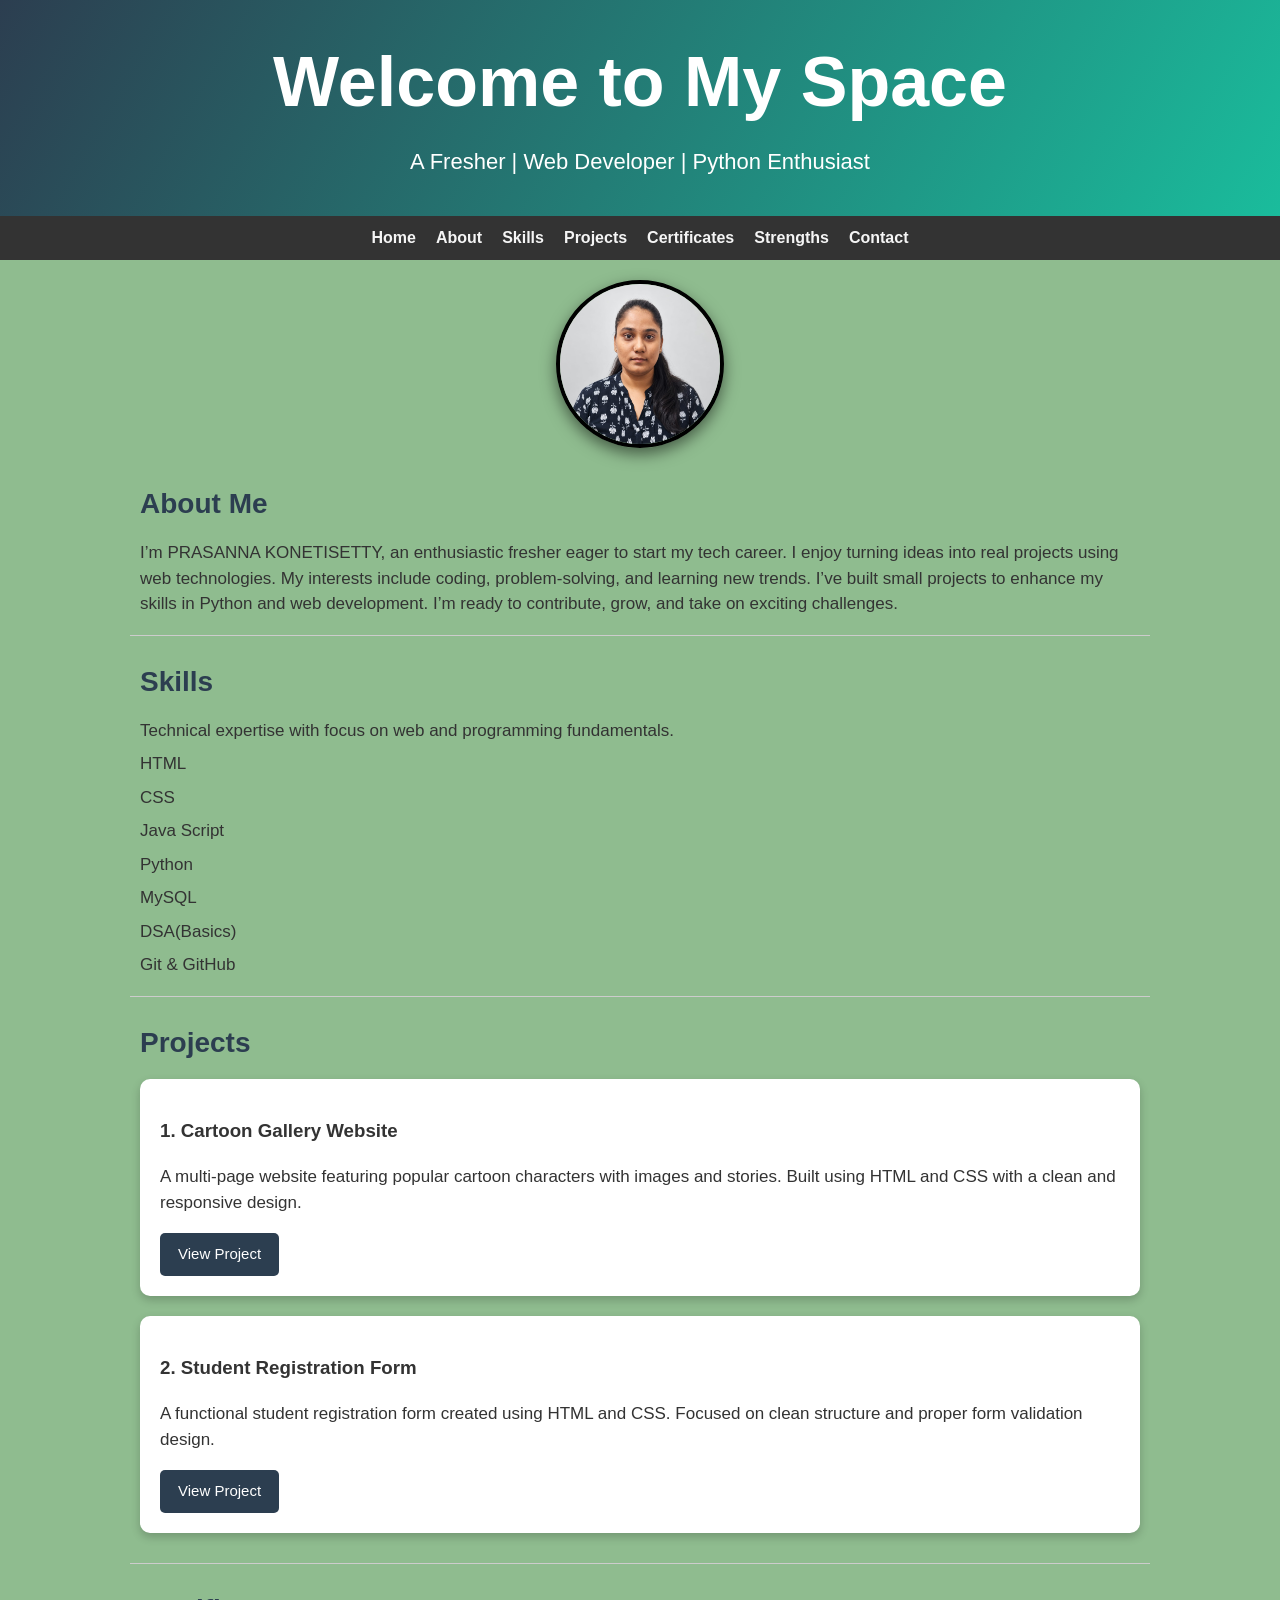
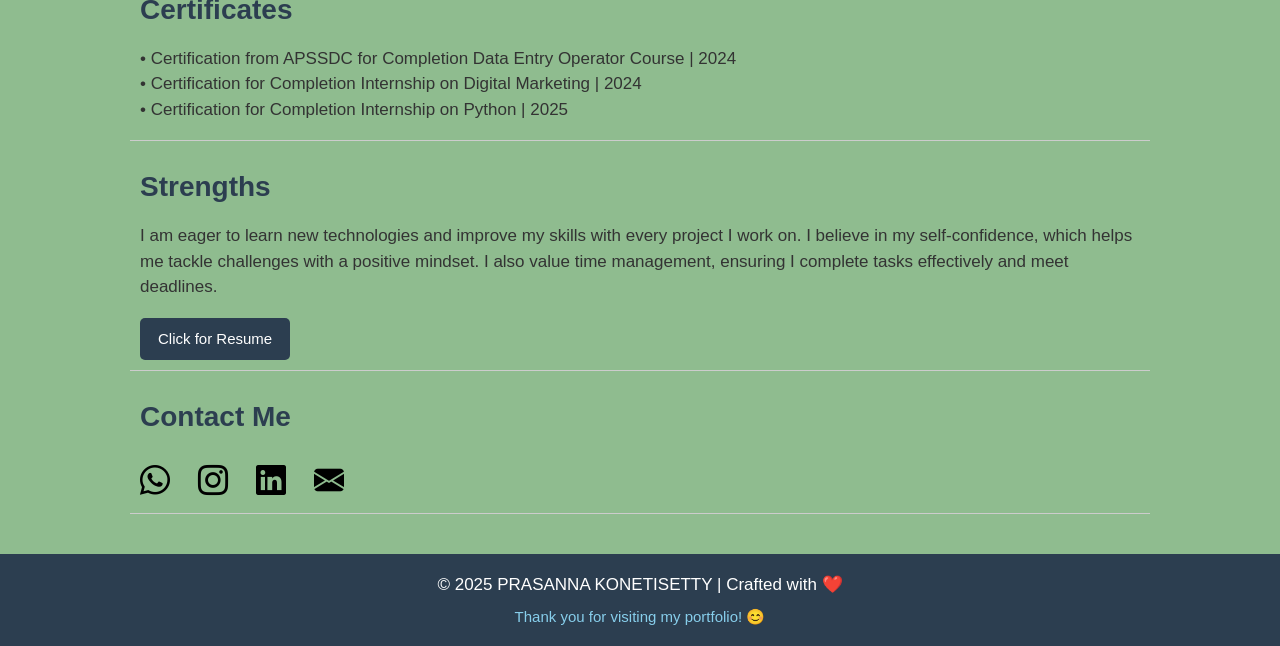
<file: portfolio/index.html>
<!DOCTYPE html>
<html lang="en">
<head>
  <meta charset="UTF-8" />
  <meta name="viewport" content="width=device-width, initial-scale=1.0"/>
  <title>PORTFOLIO</title>
<link rel="stylesheet" href="https://cdn.jsdelivr.net/npm/bootstrap-icons@1.10.5/font/bootstrap-icons.css">
  <style>
    body {
      margin: 0;
      font-family: 'Segoe UI', sans-serif;
      background-color: darkseagreen;
      color: #333;
      scroll-behavior: smooth;
      line-height: 1.5;
      box-sizing: border-box;
    }
    html {
  scroll-padding-top: 120px;
}

    header {
      background: linear-gradient(120deg, #2C3E50, #1abc9c);
      color: white;
      text-align: center;
      padding: 30px;
    }
    header h1 {
      font-size: 70px;
      margin: 0;
    }
    header p {
      font-size: 22px;
      margin-top: 10px;
    }

    nav {
      display: flex;
      justify-content: center;
      gap: 20px;
      background: #333;
      padding: 10px;
      position: sticky;
      top: 0;
      margin: 0 auto;
      z-index: 1000;

    }
    nav a {
      text-decoration: none;
      color: white;
      font-weight: bold;
    }
    nav a:hover {
      color: #1abc9c;
    }
    nav a.active {
      color: whitesmoke;
    }

    .profile {
      display: flex;
      justify-content: center;
      margin: 20px 0;
    }
    .profile img {
      width: 160px;
      height: 160px;
      border-radius: 50%;
      border: 4px solid black;
      box-shadow: 0 6px 15px rgba(0, 0, 0, 0.5);
      transition: transform 0.3s, box-shadow 0.3s;
    }
    .profile img:hover {
      transform: scale(1.08);
      box-shadow: 0 8px 20px rgba(0, 0, 0, 0.7);
    }

    section {
      max-width: 1000px;
      margin: 10px auto;
      padding: 10px 10px;
      border-bottom: 1px solid #ccc;
    }

    h2 {
      color: #2C3E50;
      font-size: 28px;
      font-weight: bold;
      margin: 5px 0 15px;
    }

    p {
      font-size: 17px;
      margin: 8px 0;
    }

    .view-btn, .resume-btn {
      display: inline-block;
      margin-top: 10px;
      padding: 10px 18px;
      background: #2C3E50;
      color: white;
      text-decoration: none;
      border-radius: 5px;
      font-size: 15px;
      transition: background 0.3s, transform 0.2s;
    }
    .view-btn:hover, .resume-btn:hover {
      background: #1abc9c;
      transform: scale(1.05);
    }

    .project-card {
      background: white;
      padding: 20px;
      border-radius: 10px;
      box-shadow: 0 4px 10px rgba(0,0,0,0.2);
      margin-bottom: 20px;
      transition: transform 0.3s;
    }
    .project-card:hover {
      transform: translateY(-5px);
    }

    footer {
      text-align: center;
      background: #2C3E50;
      color: white;
      padding: 10px;
      font-size: 14px;
      margin-top: 40px;
      margin-right:0px;

    }
    footer i {
      margin: 0 10px;
      font-size: 20px;
      color: #1abc9c;
      transition: color 0.3s;
    }
    footer i:hover {
      color: white;
    }

    #contact i {
      margin-right: 8px;
      color: black;
      transition: color 0.3s ease;
    }
    #contact a:hover i {
      color: #2C3E50;
    }

    .social-links {
      display: flex;
      gap: 20px;
      justify-content: flex-strart;
      margin-top: 20px;
    }
    .social-links a {
      color: #000;
      font-size: 30px;
      transition: transform 0.3s, color 0.3s;
    }
    .social-links a:hover {
      transform: scale(1.2);
    }  
      .social-links a:nth-child(1):hover {
      color: #25D366;
    }
    .social-links a:nth-child(2):hover {
      color: #E1306C;
    }




  </style>
</head>
<body>

  <header id="home">
    <h1>Welcome to My Space</h1>
    <p>A Fresher | Web Developer | Python Enthusiast</p>
  </header>

  <nav>
    <a href="#home">Home</a>
    <a href="#about">About</a>
    <a href="#skills">Skills</a>
    <a href="#projects">Projects</a>
    <a href="#certificates">Certificates</a>
    <a href="#strengths">Strengths</a>
    <a href="#contact">Contact</a>
  </nav>

  <div class="profile">
    <img src="image.jpeg" alt="Profile Picture">
  </div>

  <section id="about">
    <h2>About Me</h2>
    <p>I’m PRASANNA KONETISETTY, an enthusiastic fresher eager to start my tech career.  
       I enjoy turning ideas into real projects using web technologies.  
       My interests include coding, problem-solving, and learning new trends.  
       I’ve built small projects to enhance my skills in Python and web development.  
       I’m ready to contribute, grow, and take on exciting challenges.</p>
  </section>

  <section id="skills">
    <h2>Skills</h2>
    <p>Technical expertise with focus on web and programming fundamentals.</p>
    <p>HTML</p>
    <p>CSS</p>
    <p>Java Script</p>
    <p>Python</p>
    <p>MySQL</p>
    <p>DSA(Basics)</p>
    <p>Git & GitHub</p>
  </section>

  <section id="projects">
    <h2>Projects</h2>

    <div class="project-card">
      <h3>1. Cartoon Gallery Website</h3>
      <p>A multi-page website featuring popular cartoon characters with images and stories. Built using HTML and CSS with a clean and responsive design.</p>
      <a class="view-btn" href="https://charming-caramel-3aa5e6.netlify.app" target="_blank">View Project</a>
    </div>

    <div class="project-card">
      <h3>2. Student Registration Form</h3>
      <p>A functional student registration form created using HTML and CSS. Focused on clean structure and proper form validation design.</p>
      <a class="view-btn" href="https://dulcet-daffodil-1299b0.netlify.app" target="_blank">View Project</a>
    </div>
  </section>

  <section id="certificates">
    <h2>Certificates</h2>
    <p>
       • Certification from APSSDC for Completion Data Entry Operator Course | 2024<br>
       • Certification for Completion Internship on Digital Marketing | 2024<br>
       • Certification for Completion Internship on Python | 2025
    </p>
  </section>

  <section id="strengths">
    <h2>Strengths</h2>
    <p>I am eager to learn new technologies and improve my skills with every project I work on.
       I believe in my self-confidence, which helps me tackle challenges with a positive mindset.
       I also value time management, ensuring I complete tasks effectively and meet deadlines.</p>
    <a class="resume-btn" href="PRASANNA KONETISETTY.pdf" target="_blank">Click for Resume</a>
  </section>

  <section id="contact">
    <h2>Contact Me</h2>
    <div class="social-links">
       <a href="https://wa.me/7095295524" target="_blank">
        <i class="bi bi-whatsapp"></i>
       </a>
       <a href="https://www.instagram.com/konetisetty_prasanna" target="_blank">
        <i class="bi bi-instagram"></i>
       </a>
       <a href="https://www.linkedin.com/in/prasanna-konetisetty-08917936b" target="_blank">
         <i class="bi bi-linkedin" ></i>
       </a>
       <a href="mailto:prasannaroyal2004@gmail.com" target="_blank" >
        <i class="bi bi-envelope-fill"></i>
       </a>

    </div>

  </section>

  <footer>
    <p>© 2025 PRASANNA KONETISETTY | Crafted with ❤️</p>
    <p style="margin-top:5px; font-size:15px; color: skyblue;">Thank you for visiting my portfolio! 😊</p>
  </footer>

  <script>
    const sections = document.querySelectorAll("section");
    const navLinks = document.querySelectorAll("nav a");

    window.addEventListener("scroll", () => {
      let current = "";
      sections.forEach((section) => {
        const sectionTop = section.offsetTop - 100;
        if (pageYOffset >= sectionTop) {
          current = section.getAttribute("id");
        }
      });

      navLinks.forEach((link) => {
        link.classList.remove("active");
        if (link.getAttribute("href").includes(current)) {
          link.classList.add("active");
        }
      });
    });
  </script>

</body>
</html>
</file>
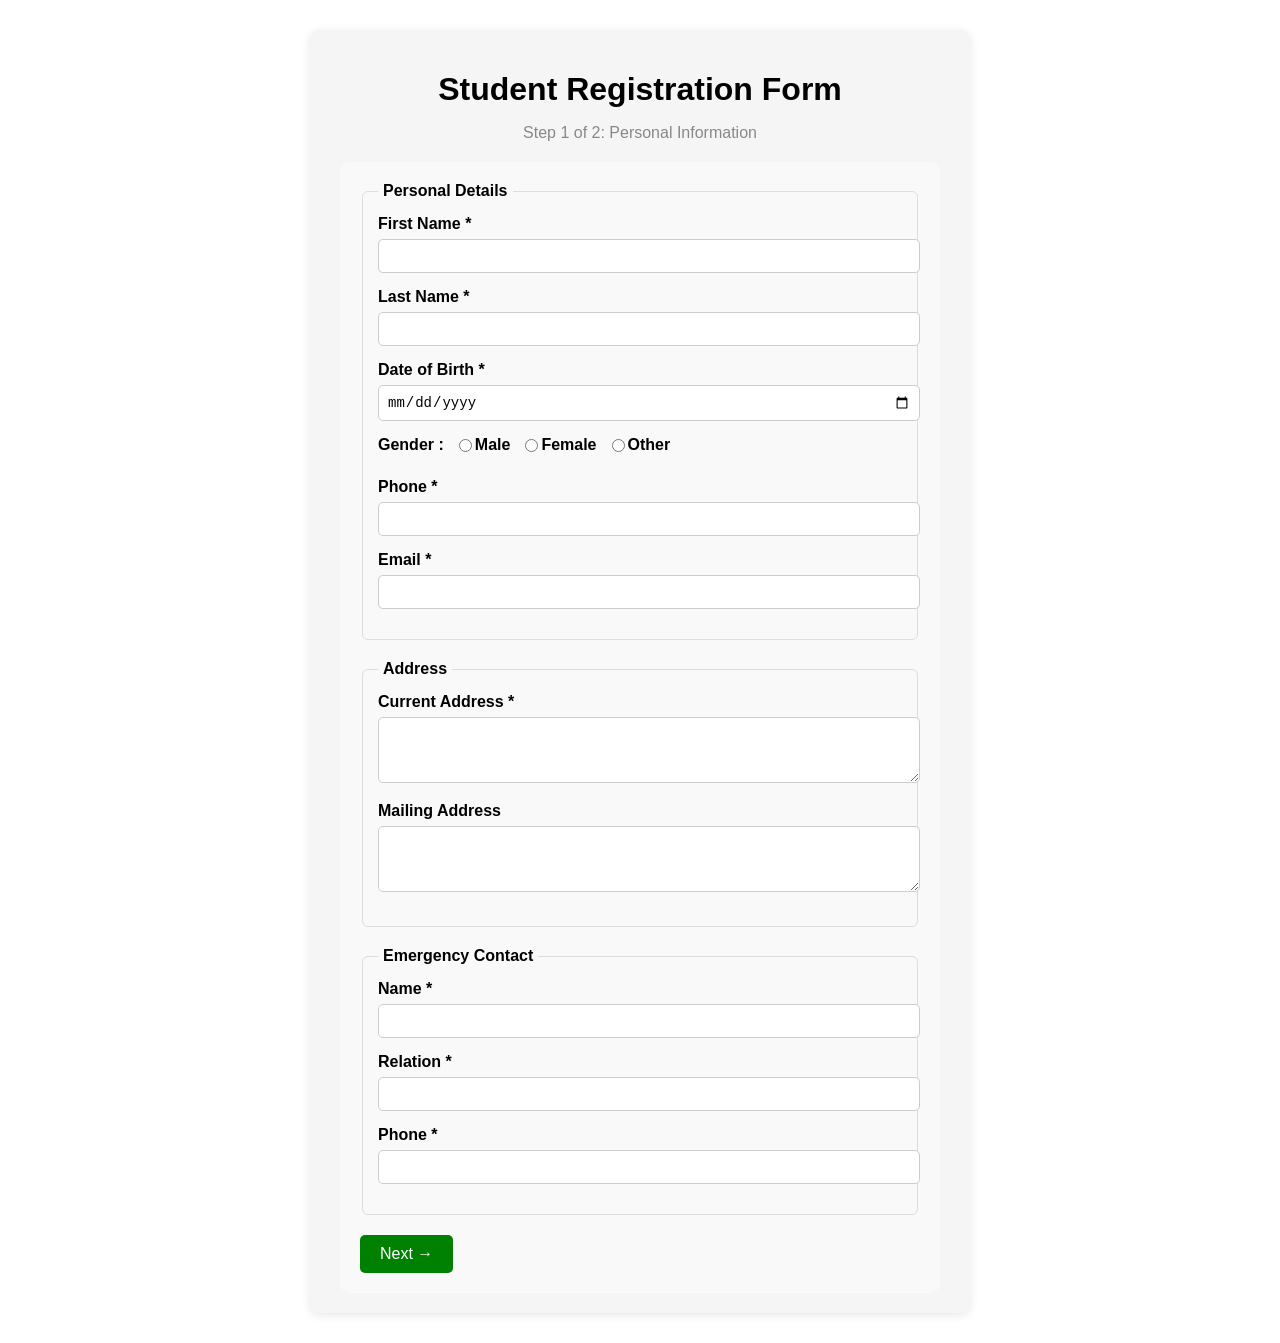
<file: student registration form/index.html>
<!DOCTYPE html>
<html lang="en">
<head>
  <meta charset="UTF-8">
  <meta name="viewport" content="width=device-width, initial-scale=1.0">
  <title>Student Registration - Page 1</title>
  <link rel="stylesheet" href="panda.css">
</head>
<body>
  <div class="form-container">
    <h1>Student Registration Form</h1>
    <p class="step">Step 1 of 2: Personal Information</p>

    <form action="register.html" method="get">
      <fieldset>
        <legend>Personal Details</legend>
        <label>First Name *</label>
        <input type="text" name="first_name" required>

        <label>Last Name *</label>
        <input type="text" name="last_name" required>

        <label>Date of Birth *</label>
        <input type="date" name="dob" required>
        
         <div class="gender-group">
  <label>Gender :</label>
  <label><input type="radio" name="gender" value="male"> Male</label>
  <label><input type="radio" name="gender" value="female"> Female</label>
  <label><input type="radio" name="gender" value="other"> Other</label>
</div>

        <br>

        <label>Phone *</label>
        <input type="tel" name="phone" required>

        <label>Email *</label>
        <input type="email" name="email" required>
      </fieldset>

      <fieldset>
        <legend>Address</legend>
        <label>Current Address *</label>
        <textarea name="current_address" rows="3" required></textarea>

        <label>Mailing Address</label>
        <textarea name="mailing_address" rows="3"></textarea>
      </fieldset>

      <fieldset>
        <legend>Emergency Contact</legend>
        <label>Name *</label>
        <input type="text" name="emg_name" required>

        <label>Relation *</label>
        <input type="text" name="emg_relation" required>

        <label>Phone *</label>
        <input type="tel" name="emg_phone" required>
      </fieldset>

      <button type="submit" class="btn">Next →</button>
    </form>
  </div>
</body>
</html>
</file>
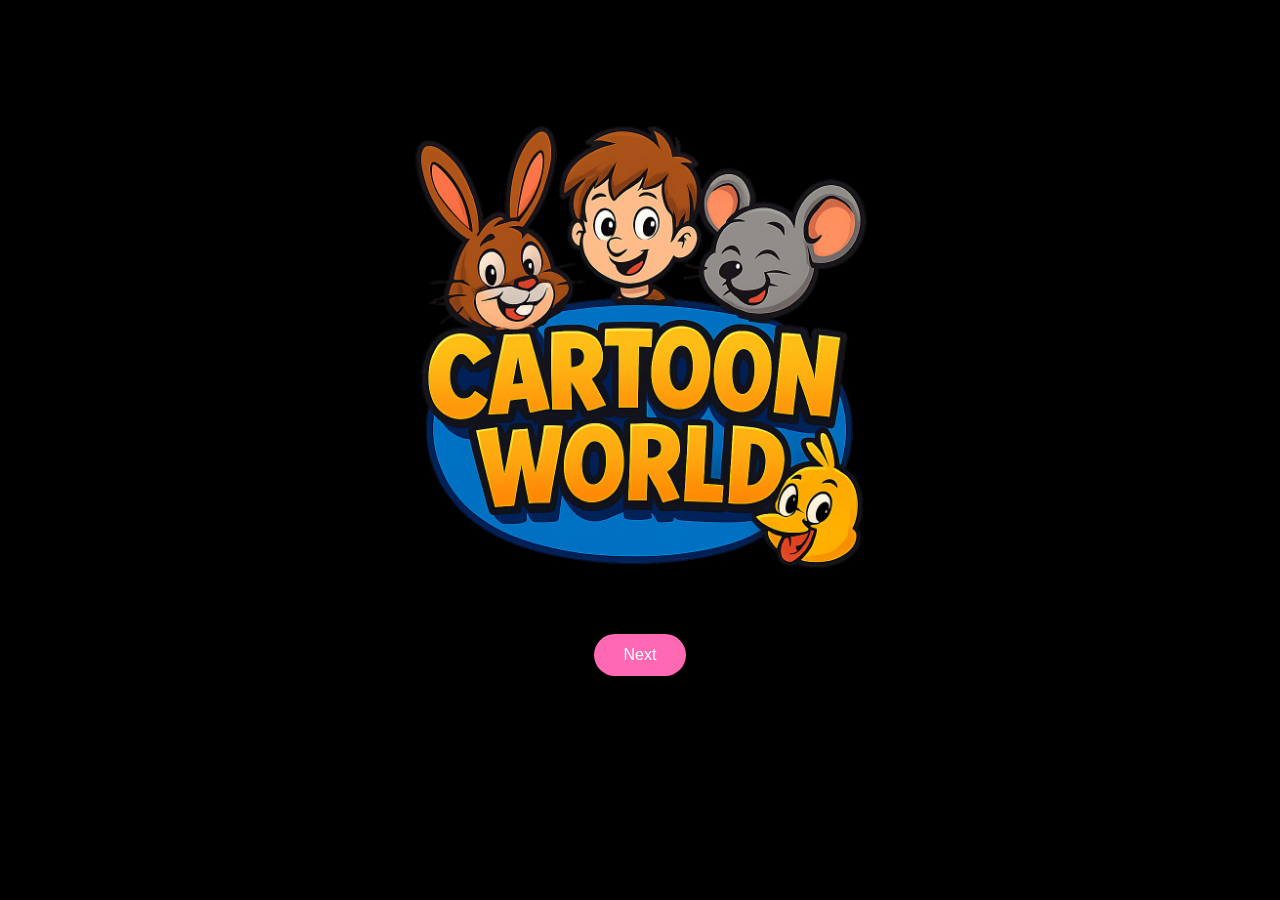
<file: new project/C ALBUMS/index.html>
<!DOCTYPE html>
<html lang="en">
<head>
  <meta charset="UTF-8">
  <meta name="viewport" content="width=device-width, initial-scale=1">
  <title>Cartoon World</title>
  <style>
    body {
      margin: 0;
      font-family: 'Segoe UI', sans-serif;
      background: black;
      color: white;
      text-align: center;
      animation: fadeIn 1.5s ease-in-out;
    }
    .logo {
      max-width: 500px;
      margin-top: 100px;
      animation: zoomIn 1.5s ease-in-out forwards;
    }
    .btn {
      display: inline-block;
      background-color: hotpink;
      color: white;
      padding: 12px 30px;
      font-size: 16px;
      border: none;
      border-radius: 25px;
      text-decoration: none;
      margin-top: 30px;
      transition: background 0.3s;
      animation: fadeUp 1.5s ease-in-out 1s forwards;
    }
    .btn:hover {
      background-color: deeppink;
    }

     @keyframes fadeIn {
      from { opacity: 0; }
      to { opacity: 1; }
    }
    @keyframes zoomIn {
      from { opacity: 0; transform: scale(0.8); }
      to { opacity: 1; transform: scale(1); }
    }
    @keyframes fadeUp {
      from { opacity: 0; transform: translateY(30px); }
      to { opacity: 1; transform: translateY(0); }
    }
    
  </style>
</head>
<body>
  <img src="CW.jpg" alt="Cartoon World Logo" class="logo">
  <br>
  <a href="about.html" class="btn">Next</a>
</body>
</html>
</file>
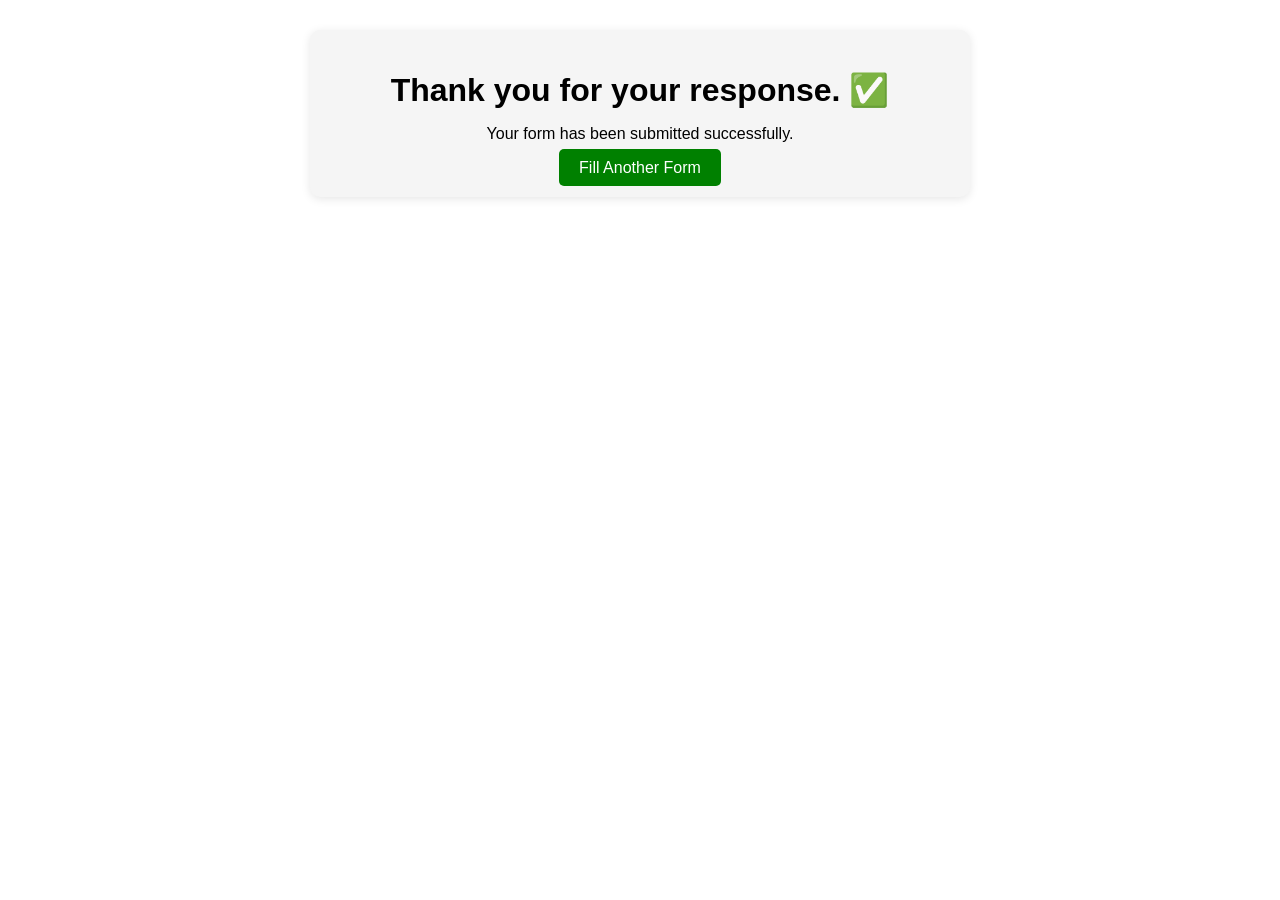
<file: student registration form/last.html>
<!DOCTYPE html>
<html lang="en">
<head>
  <meta charset="UTF-8">
  <meta name="viewport" content="width=device-width, initial-scale=1.0">
  <title>Thank You</title>
  <link rel="stylesheet" href="panda.css">
</head>
<body>
  <div class="form-container center">
    <h1>Thank you for your response. ✅</h1>
    <p>Your form has been submitted successfully.</p>
    <a href="index.html" class="btn">Fill Another Form</a>
  </div>
</body>
</html>
</file>
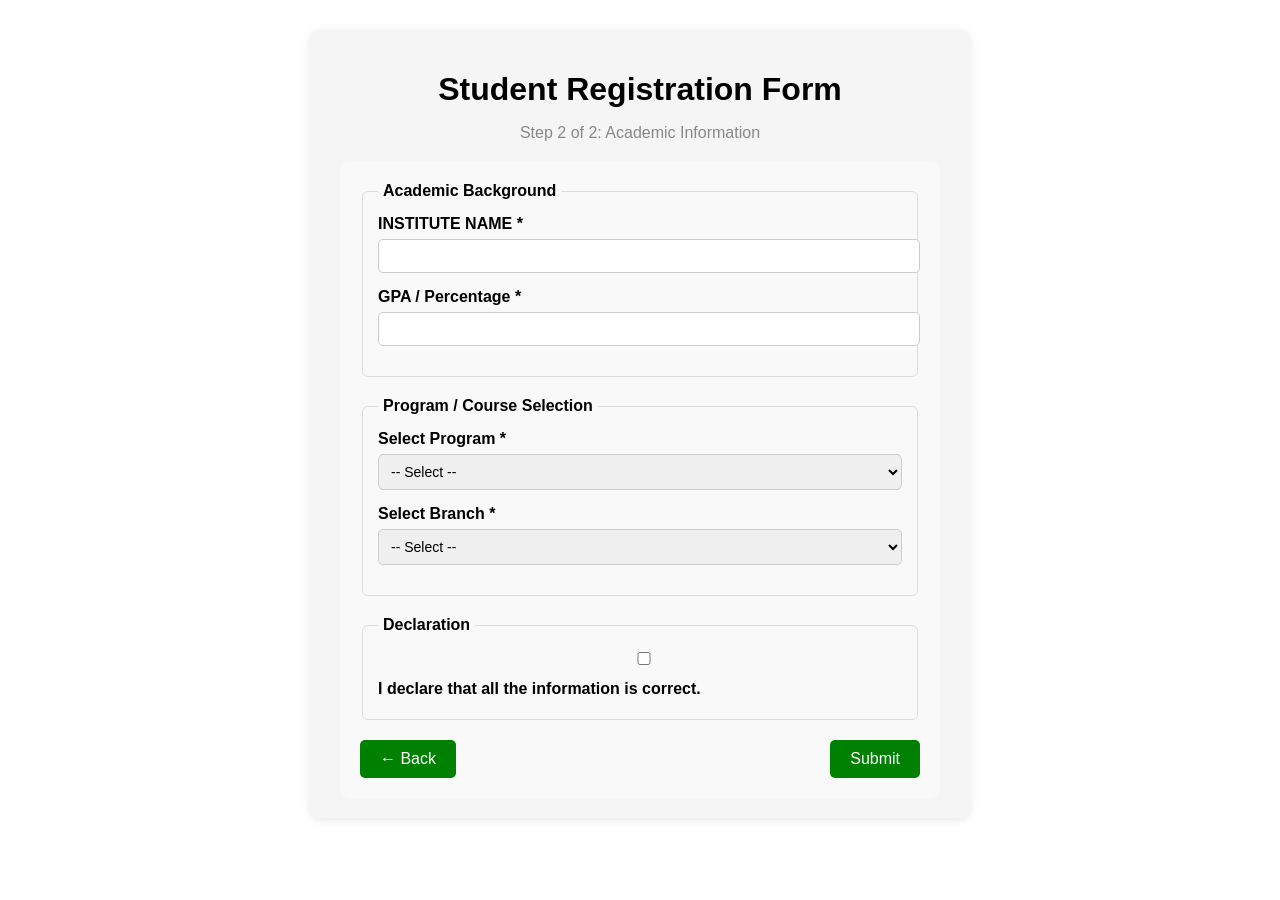
<file: student registration form/register.html>
<!DOCTYPE html>
<html lang="en">
<head>
  <meta charset="UTF-8">
  <meta name="viewport" content="width=device-width, initial-scale=1.0">
  <title>Student Registration - Page 2</title>
  <link rel="stylesheet" href="panda.css">
</head>
<body>
  <div class="form-container">
    <h1>Student Registration Form</h1>
    <p class="step">Step 2 of 2: Academic Information</p>

    <form action="last.html" method="get">
      <fieldset>
        <legend>Academic Background</legend>
        <label>INSTITUTE NAME *</label>
        <input type="text" name="previous_school" required>

        <label>GPA / Percentage *</label>
        <input type="text" name="gpa" required>
      </fieldset>

      <fieldset>
        <legend>Program / Course Selection</legend>
        <label>Select Program *</label>
        <select name="program" required>
          <option value="">-- Select --</option>
          <option>B.Tech</option>
          <option>B.Sc</option>
          <option>BBA</option>
          <option>M.Tech</option>
          <option>Diploma</option>
        </select>

        <label>Select Branch *</label>
        <select name="branch" required>
          <option value="">-- Select --</option>
          <option>CSE</option>
          <option>IT</option>
          <option>ECE</option>
          <option>Civil</option>
        </select>
      </fieldset>

      <fieldset>
        <legend>Declaration</legend>
        <label><input type="checkbox" required> I declare that all the information is correct.</label>
      </fieldset>

      <div class="btn-group">
        <a href="index.html" class="btn">← Back</a>
        <button type="submit" class="btn">Submit</button>
      </div>
    </form>
  </div>
</body>
</html>
</file>
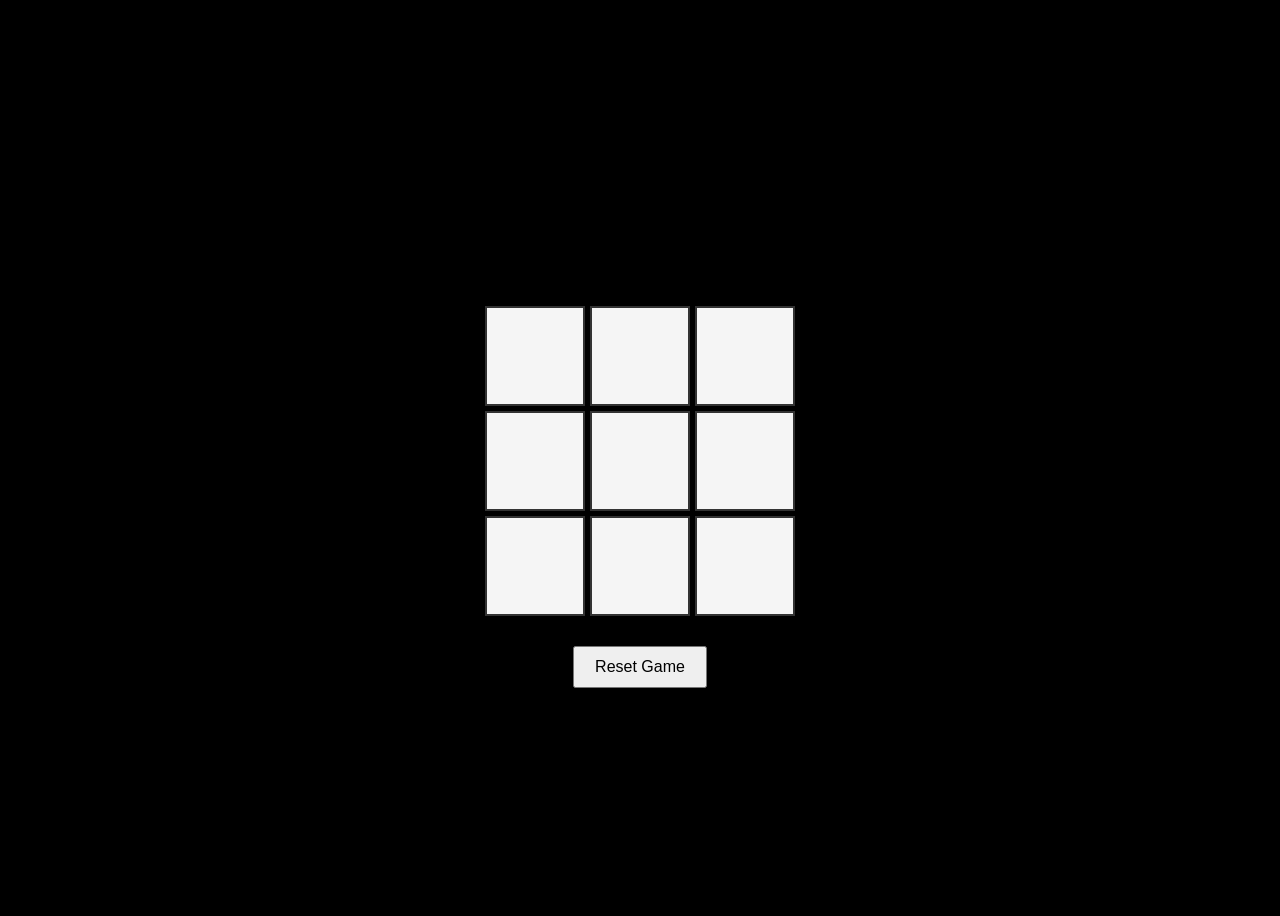
<file: tictacto/tic.html>
<!DOCTYPE html>
<html lang="en">
<head>
  <meta charset="UTF-8">
  <meta name="viewport" content="width=device-width, initial-scale=1.0">
  <title>Tic Tac Toe</title>
  <style>
    body {
      display: flex;
      justify-content: center;
      align-items: center;
      height: 100vh;
      font-family: Arial, sans-serif;
      background-color: black;
    }
    h1 {
      text-align: center;
      margin-bottom: 20px;
    }
    .container {
      display: grid;
      grid-template-columns: repeat(3, 100px);
      grid-template-rows: repeat(3, 100px);
      gap: 5px;
    }
    .cell {
      background-color: whitesmoke;
      display: flex;
      justify-content: center;
      align-items: center;
      font-size: 2em;
      cursor: pointer;
      border: 2px solid #333;
      transition: 0.2s;
    }
    .cell:hover {
      background-color: #ddd;
    }
    #message {
      margin-top: 20px;
      text-align: center;
      font-size: 1.2em;
    }
    button {
      margin-top: 10px;
      padding: 10px 20px;
      font-size: 1em;
      cursor: pointer;
    }
  </style>
</head>
<body>
  <div>
    <h1>Tic Tac Toe</h1>
    <div class="container" id="board">
      <div class="cell"></div>
      <div class="cell"></div>
      <div class="cell"></div>
      <div class="cell"></div>
      <div class="cell"></div>
      <div class="cell"></div>
      <div class="cell"></div>
      <div class="cell"></div>
      <div class="cell"></div>
    </div>
    <div id="message"></div>
    <div style="text-align:center;">
      <button onclick="resetGame()">Reset Game</button>
    </div>
  </div>

  <script>
    const cells = document.querySelectorAll('.cell');
    let turn = 'X';
    let gameOver = false;

    const winCombos = [
      [0,1,2],[3,4,5],[6,7,8], // rows
      [0,3,6],[1,4,7],[2,5,8], // columns
      [0,4,8],[2,4,6]          // diagonals
    ];

    cells.forEach(cell => cell.addEventListener('click', handleClick));

    function handleClick(e) {
      const cell = e.target;
      const index = Array.from(cells).indexOf(cell);

      if(cell.textContent === '' && !gameOver) {
        cell.textContent = turn;
        if(checkWin(turn)) {
          document.getElementById('message').textContent = turn + ' Wins! 🎉';
          gameOver = true;
        } else if(isDraw()) {
          document.getElementById('message').textContent = "It's a Draw! 🤝";
          gameOver = true;
        } else {
          turn = turn === 'X' ? 'O' : 'X';
        }
      }
    }

    function checkWin(player) {
      return winCombos.some(combo => {
        return combo.every(index => cells[index].textContent === player);
      });
    }

    function isDraw() {
      return [...cells].every(cell => cell.textContent !== '');
    }

    function resetGame() {
      cells.forEach(cell => cell.textContent = '');
      document.getElementById('message').textContent = '';
      turn = 'X';
      gameOver = false;
    }
  </script>
</body>
</html>
</file>
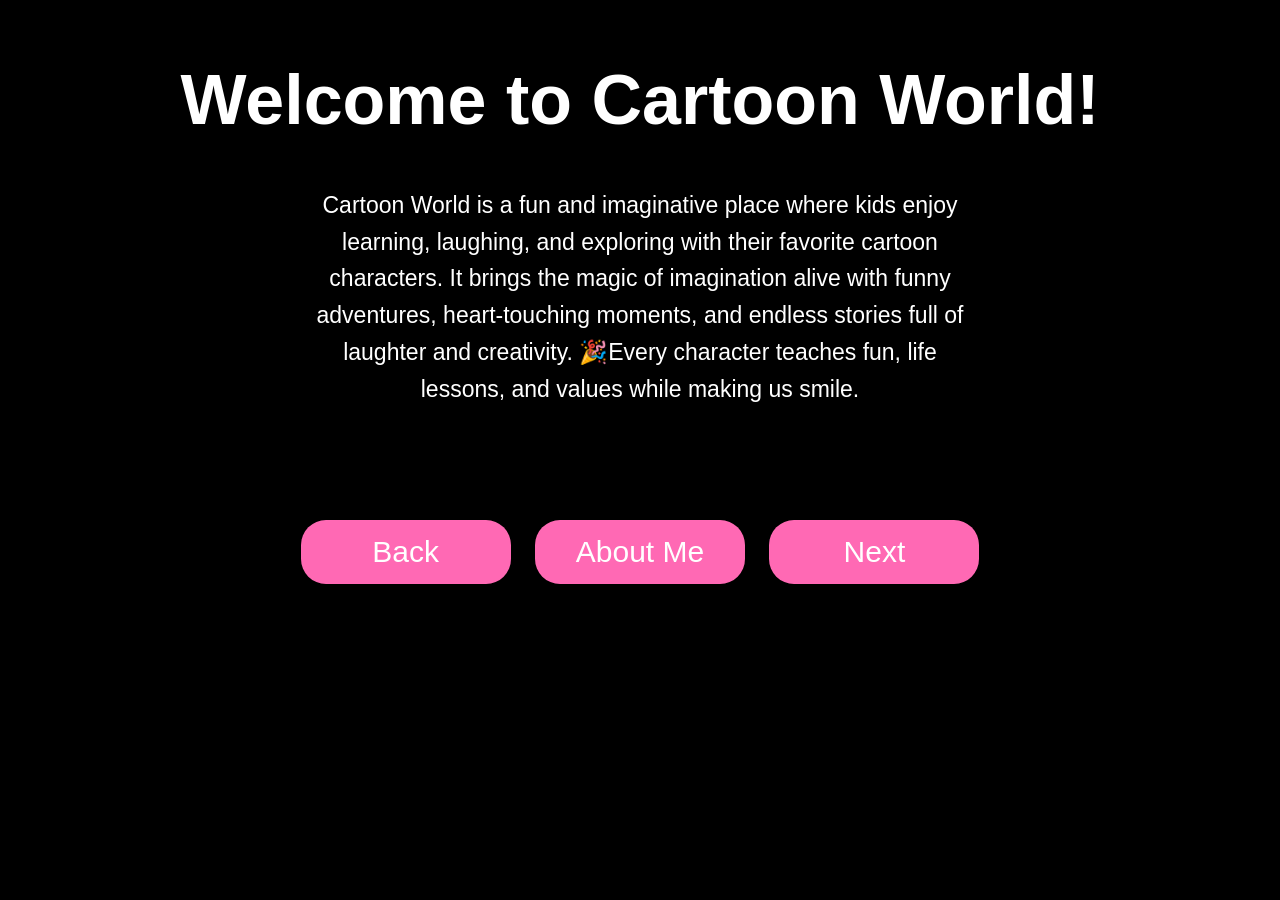
<file: new project/C ALBUMS/about.html>
<!DOCTYPE html>
<html lang="en">
<head>
  <meta charset="UTF-8">
  <meta name="viewport" content="width=device-width, initial-scale=1">
  <title>Welcome to Cartoon World</title>
  <style>
    body {
      margin: 0;
      font-family: 'Segoe UI', sans-serif;
      background: black;
      color: white;
      text-align: center;
      padding: 20px;
      animation: fadeIn 1.5s ease-in-out;
    }
    h1 {
      margin-top: 40px;
      font-size: 70px;
      font-style: unset;
      animation: slideDown 1.5s ease-in-out;
    }
    p {
      font-size: 23px;
      margin: 20px auto;
      max-width: 650px;
      line-height: 1.6;
      animation: fadeUp 2s ease-in-out;
    }

    .btn {
      display: inline-block;
      background-color: hotpink;
      color: white;
      padding: 15px 30px;
      font-size: 30px;
      border: none;
      border-radius: 25px;
      text-decoration: none;
      margin: 20px 10px;
      transition: background 0.3s;
      width: 150px;  /* same width for all buttons */
      text-align: center; /* text center */
      animation: zoomIn 1s ease-in-out forwards;  /* Button zoom-in */
   
    }
    .btn:hover {
      background-color: deeppink;
    }
    .info {
      display: none;
      max-width: 650px;
      margin: 25px auto;
      background: rgba(255, 255, 255, 0.1);
      padding: 20px;
      border-left: 5px solid #2ecc71;
      border-radius: 6px;
      
    }
    #about-toggle:checked ~ .info {
      display: block;
    }
    .btn-container {
  text-align: center;  /* center align both buttons */
}

.btn-container .btn {
  display: inline-block;
  margin: 10px 150px; /* small gap between buttons */
}

@keyframes fadeIn {
  from { opacity: 0; }
  to { opacity: 1; }
}

@keyframes slideDown {
  from { transform: translateY(-50px); opacity: 0; }
  to { transform: translateY(0); opacity: 1; }
}

@keyframes fadeUp {
  from { transform: translateY(40px); opacity: 0; }
  to { transform: translateY(0); opacity: 1; }
}

@keyframes zoomIn {
  from { transform: scale(0.8); opacity: 0; }
  to { transform: scale(1); opacity: 1; }
}


  </style>
</head>
<body>
  <h1>Welcome to Cartoon World!</h1>
  <p>
    Cartoon World is a fun and imaginative place where kids enjoy learning, laughing, and exploring with their favorite cartoon characters. 
    It brings the magic of imagination alive with funny adventures, heart-touching moments, and endless stories full of laughter and creativity. 
    🎉Every character teaches fun, life lessons, and values while making us smile.
  </p>
   <br>
   <br>
   <br>
   <br>
  <input type="checkbox" id="about-toggle" hidden>
  <div style="text-align: center;">
    <a href="index.html" class="btn">Back</a>
    <label for="about-toggle" class="btn">About Me</label>
    <a href="index1.html" class="btn">Next</a>
  </div>

  <div class="info">
    <h2>About Me</h2>
    <p> Hello! I’m Prasanna, a passionate learner and creative thinker.<br>
        I enjoy exploring technology, cartoons, and innovative ideas.<br>
        I love solving problems and turning ideas into reality.<br>
        I believe in learning something new every day and growing with it.
</p>


</body>
</html>
</file>
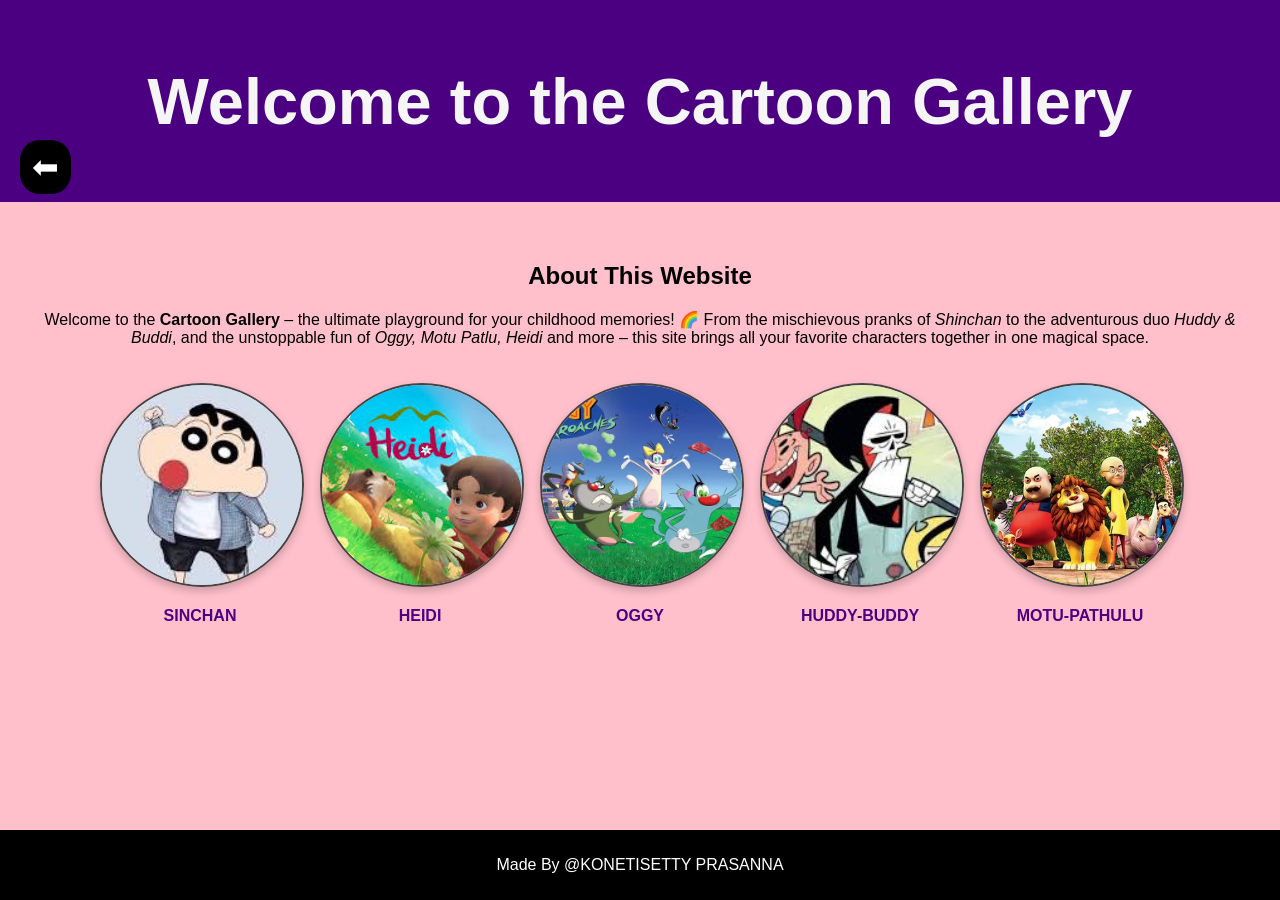
<file: new project/C ALBUMS/index1.html>
<!DOCTYPE html>
<html lang="en">
<head>
  <meta charset="UTF-8">
  <meta name="viewport" content="width=device-width, initial-scale=1.0">
  <title>Cartoon Gallery</title>
  <style>
    @media (max-width: 768px) {
      .gallery img {
        width: 90%;
      }
    }

    body {
      font-family: 'Segoe UI', sans-serif;
      background: pink;
      margin: 0;
      padding: 0;
      animation: fadeIn 1.5s ease-in-out;
    }

    header {
      background-color: indigo;
      color: whitesmoke;
      padding: 20px;
      text-align: center;
      position: relative;
    }

    header h1 {
      animation: slideDown 1.5s ease-in-out;
    }

    .back-symbol {
      position: absolute;
      top: 140px;
      left: 20px;
      font-size: 32px;
      color: white;
      text-decoration: none;
      background: black;
      padding: 8px 12px;
      border-radius: 20px;
      transition: background 0.3s ease;
    }

    .back-symbol:hover {
      background: hotpink;
    }

    main {
      padding: 20px;
      background-color: pink;
    }

    section {
      padding: 20px;
    }

    h2, p {
      text-align: center;
    }

    .gallery {
      display: flex;
      flex-wrap: wrap;
      justify-content: center;
      gap: 20px;
      padding: 20px;
    }

    .card {
      text-align: center;
      width: 200px;
      cursor: pointer;
    }

    .card img {
      width: 200px;
      height: 200px;
      object-fit: cover;
      border: 2px solid #444;
      border-radius: 500px;
      box-shadow: 0 4px 8px rgba(0,0,0,0.2);
      transition: transform 0.3s ease, border 0.3s ease;
      animation: zoomFade 0.8s ease-in-out forwards;
    }

    .card img:hover {
      transform: scale(1.05);
      border: 2px solid aqua;
      box-shadow: 0 0 10px aqua;
    }

    .card p {
      font-weight: bold;
      color: #4b0082;
    }

    .quote {
      display: none;
      margin-top: 10px;
      font-style: italic;
      color: #d500f9;
    }

    .card.active .quote {
      display: block;
    }

    footer {
      position: fixed;
      text-align: center;
      background: black;
      color: white;
      bottom: 0;
      left: 0;
      width: 100%;
      padding: 10px 0;
      z-index: 1000;
    }

    .gallery img:nth-child(1) { animation-delay: 0.2s; }
    .gallery img:nth-child(2) { animation-delay: 0.4s; }
    .gallery img:nth-child(3) { animation-delay: 0.6s; }
    .gallery img:nth-child(4) { animation-delay: 0.8s; }
    .gallery img:nth-child(5) { animation-delay: 1s; }

    @keyframes fadeIn {
      from { opacity: 0; }
      to { opacity: 1; }
    }

    @keyframes slideDown {
      from { transform: translateY(-50px); opacity: 0; }
      to { transform: translateY(0); opacity: 1; }
    }

    @keyframes zoomFade {
      from { transform: scale(0.5); opacity: 0; }
      to { transform: scale(1); opacity: 1; }
    }
  </style>
</head>
<body>
  <header>
    <!-- Back button -->
    <a href="about.html" class="back-symbol">⬅</a>
    <h1 style="font-size: 65px;">Welcome to the Cartoon Gallery</h1>
  </header>

  <main>
    <section>
      <h2>About This Website</h2>
      <p>
        Welcome to the <strong>Cartoon Gallery</strong> – the ultimate playground for your childhood memories! 🌈 From the mischievous pranks of <em>Shinchan</em> to the adventurous duo <em>Huddy & Buddi</em>, and the unstoppable fun of <em>Oggy, Motu Patlu, Heidi</em> and more – this site brings all your favorite characters together in one magical space.
      </p>
      <nav>
        <div class="gallery">
          <div class="card" onclick="toggleQuote(this)">
            <a href="sinchan.html"><img src="download.jpeg" alt="Sinchan"></a>
            <p>SINCHAN</p>
            <div class="quote">"Shinchan’s mischief makes everyone laugh!"</div>
          </div>
          <div class="card" onclick="toggleQuote(this)">
            <a href="heidi.html"><img src="Heidi.jpeg" alt="Heidi"></a>
            <p>HEIDI</p>
            <div class="quote">"Heidi loves nature and happiness!"</div>
          </div>
          <div class="card" onclick="toggleQuote(this)">
            <a href="oggy.html"><img src="oggy.webp" alt="Oggy"></a>
            <p>OGGY</p>
            <div class="quote">"Oggy’s life is full of fun and chaos!"</div>
          </div>
          <div class="card" onclick="toggleQuote(this)">
            <a href="buddy.html"><img src="huddybuddy.jpeg" alt="Huddy Buddy"></a>
            <p>HUDDY-BUDDY</p>
            <div class="quote">"Huddy Buddy spreads endless smiles!"</div>
          </div>
          <div class="card" onclick="toggleQuote(this)">
            <a href="motu.html"><img src="pathulu.avif" alt="Motu Pathulu"></a>
            <p>MOTU-PATHULU</p>
            <div class="quote">"Motu & Patlu’s friendship wins all hearts!"</div>
          </div>
        </div>
      </nav>
    </section>
  </main>

  <footer>
    <p>Made By @KONETISETTY PRASANNA</p>
  </footer>

  <script>
    function toggleQuote(card) {
      card.classList.toggle('active');
    }
  </script>
</body>
</html>
</file>
<file: student registration form/panda.css>
body {
  margin: 0;
  font-family: Arial, sans-serif;
  background: transparent;
  color: black;
  padding: 0%;
}

.form-container {
  max-width: 600px;
  margin: 30px auto;
  background: whitesmoke;
  padding: 20px 30px;
  border-radius: 10px;
  box-shadow: 0 2px 10px rgba(0,0,0,0.1);
}

h1 {
  text-align: center;
  margin-bottom: 10px;
}

.step {
  text-align: center;
  color: #888;
  margin-bottom: 20px;
}

fieldset {
  border: 1px solid #ddd;
  border-radius: 6px;
  margin-bottom: 20px;
  padding: 15px;
}

legend {
  font-weight: bold;
  padding: 0 5px;
}

label {
  display: block;
  margin-bottom: 6px;
  font-weight: 600;
}

input, select, textarea {
  width: 100%;
  padding: 8px;
  margin-bottom: 15px;
  border: 1px solid #ccc;
  border-radius: 5px;
  font-size: 14px;
}

textarea {
  resize: vertical;
}

.btn {
  background: green;
  color: white;
  border: none;
  padding: 10px 20px;
  font-size: 16px;
  border-radius: 5px;
  cursor: pointer;
  text-decoration: none;
}

.btn:hover {
  background: palevioletred;
}

.btn-group {
  display: flex;
  justify-content: space-between;
}

.center {
  text-align: center;
}

.gender-group {
  display: flex;
  align-items: center;
  gap: 15px;  /* space between Gender label and Male/Female */
}

.gender-group label {
  display: flex;
  align-items: center;
  gap: 3px;  /* small space between radio button and text */
}

input[type="radio"] {
  margin: 0; /* remove default margin */
}

/* Default (Desktop) */
form {
  background-color: #f9f9f9;  /* desktop background */
  padding: 20px;
  border-radius: 10px;
}

/* Mobile ki background remove */
@media screen and (max-width: 600px) {
  form {
    background: none;
    box-shadow: none;
    padding: 0;  /* optional, removes extra padding on mobile */
  }
}
</file>
